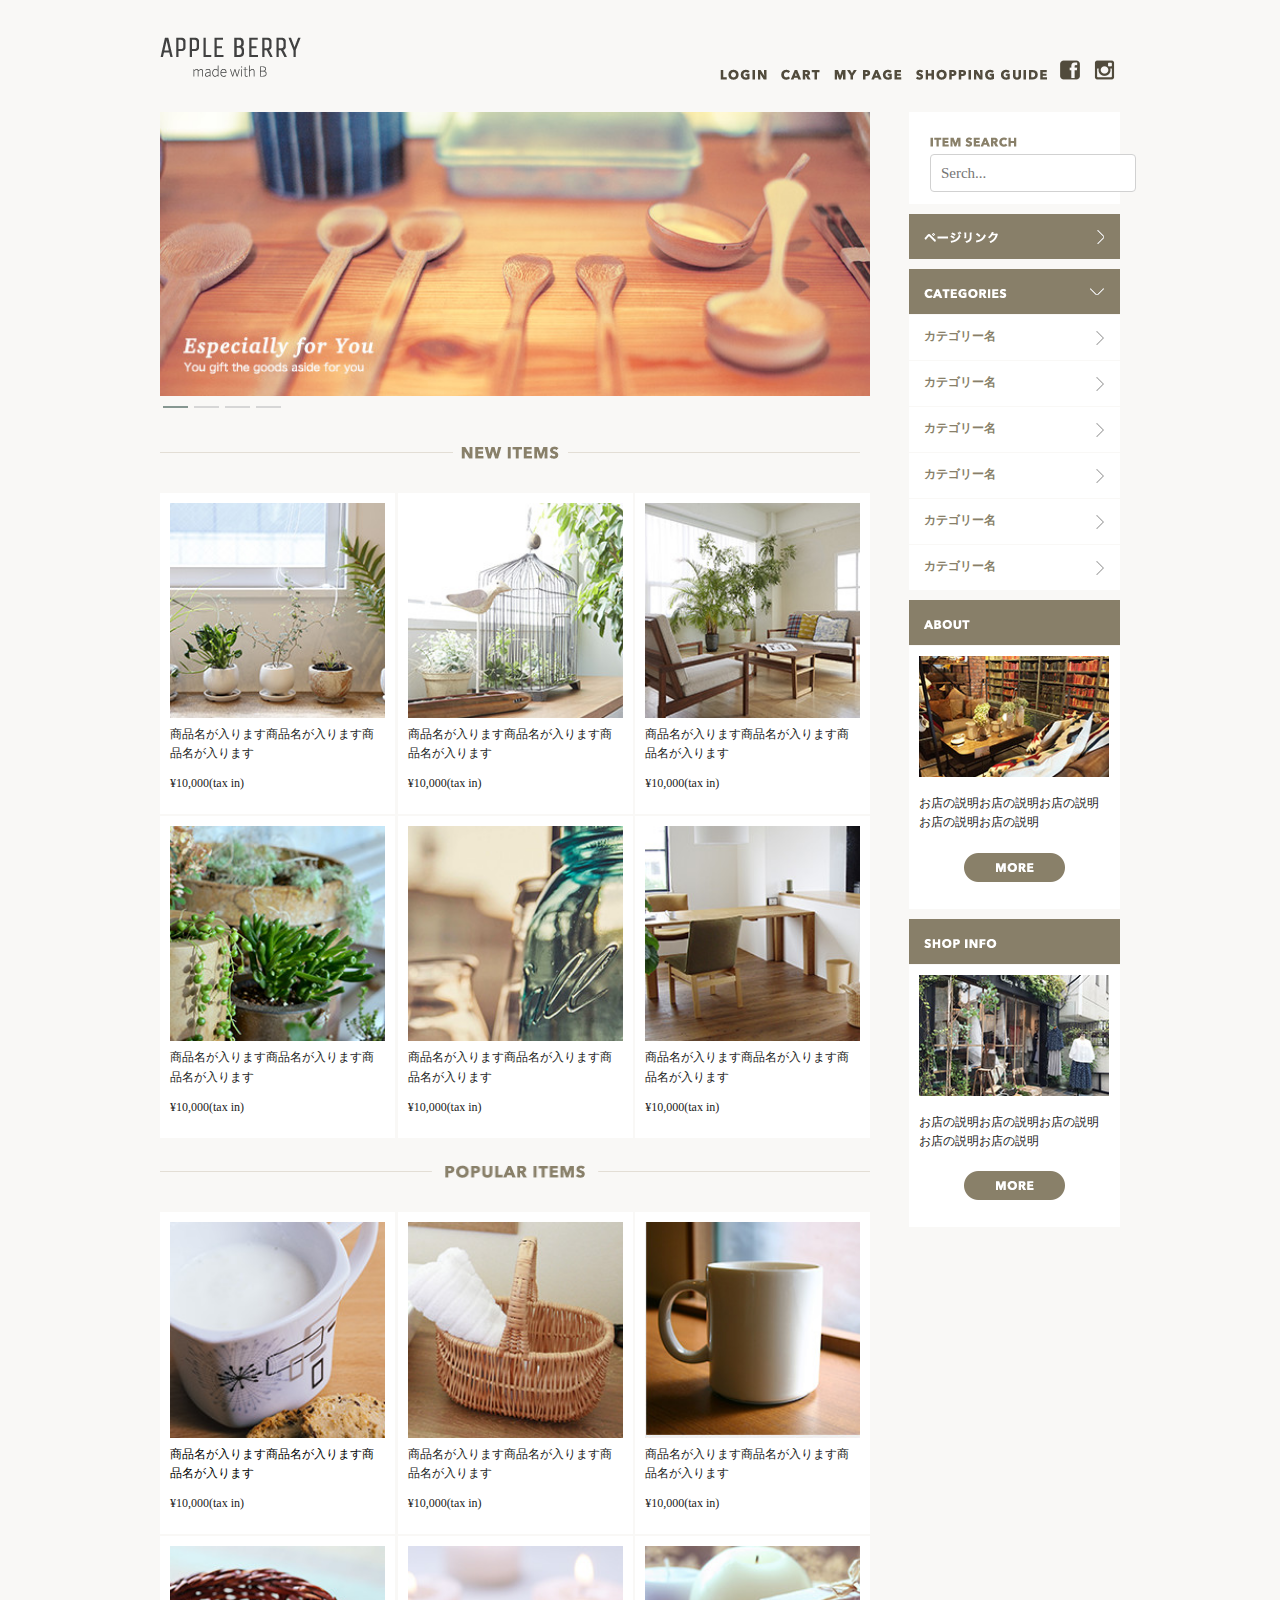
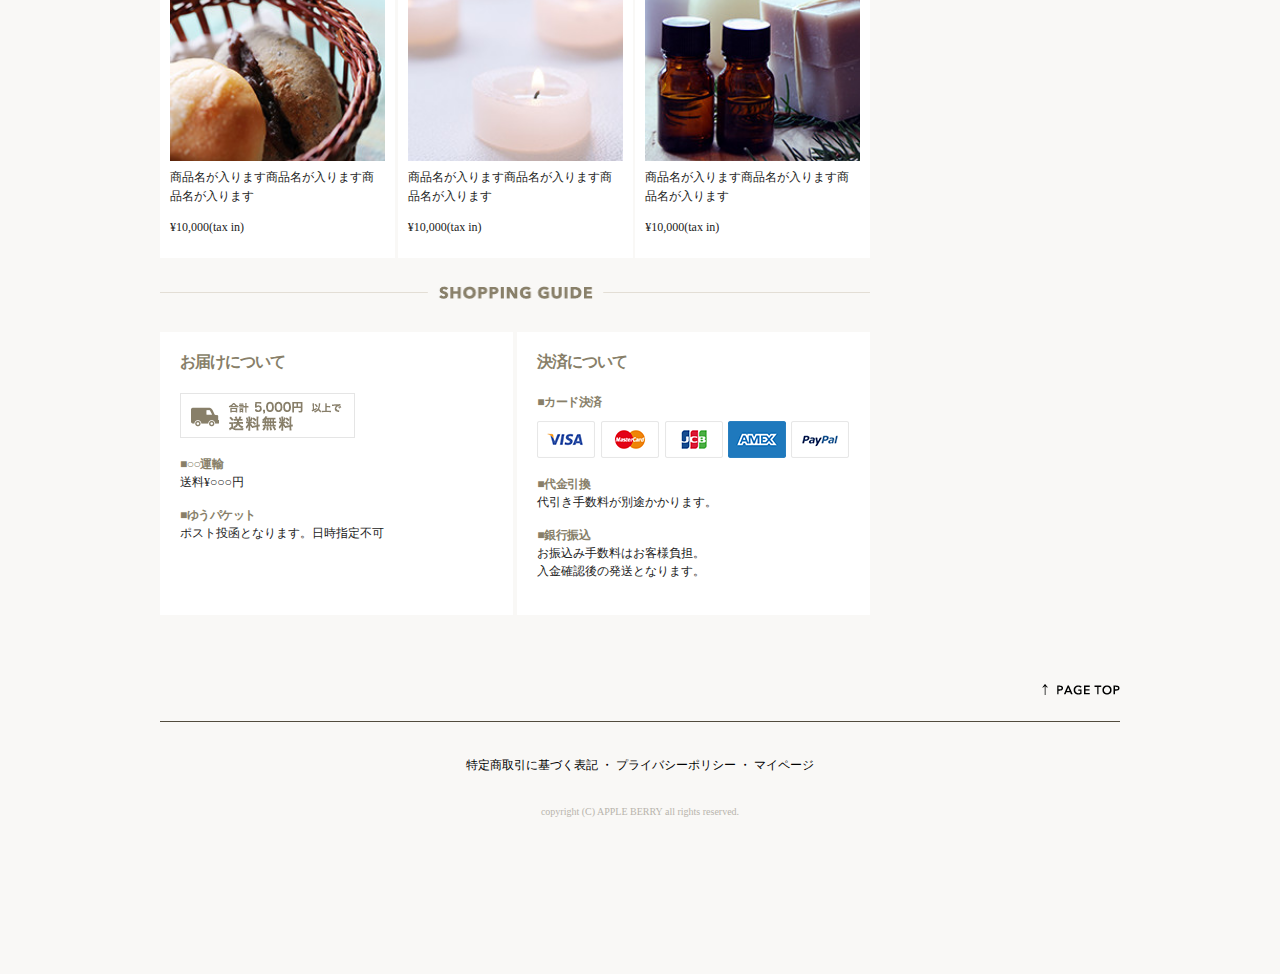
<file: index.html>
<!DOCTYPE html>
<html lang=ja>
    <head>
        <meta charset="UTF-8">
        <title>ショッピングサイト</title>
        <meta name="description" content="">
        <meta name="author" content="">

        <!-- Mobile Specific Metas----------------- -->
        <meta name="viewport" content="width=device-width, initial-scale=1">

        <!-- Owl Carousel CSS -->
        <link rel="stylesheet" href="owlcarousel/assets/owl.carousel.min.css">
        <link rel="stylesheet" href="owlcarousel/assets/owl.theme.default.min.css">
        
        <!-- CSS–––––––––––––––––––––––––––––––––––– -->
        <link rel="stylesheet" href="css/normalize.css">
        <link rel="stylesheet" href="css/skeleton.css">
        <link rel="stylesheet" href="css/style.css">
        
        <!-- Favicon–––––––––––––––––––––––––––––––– -->
        <link rel="icon" type="image/png" href="images/favicon.png">
        
        <!-- jQuery -->
        <script type="text/javascript" src="https://ajax.googleapis.com/ajax/libs/jquery/1.10.2/jquery.min.js"></script>
        <!-- Owl Carousel JS -->
        <script src="owlcarousel/owl.carousel.min.js"></script>
        <!-- javascriptを動作させるために追加 -->
        <script src="shopping-site.js"></script>
    </head>
    <body>
        <header>
            <div class="container">
            <div class="twelve columns">
                <h1 id="pc_logo" class="clearfix top" ><a href="index.html"><img src="images/top/logo.png" alt="Apple Berry" srcset="images/top/logo@2x.png 2x" /></a></h1>
                <h1 id="sp_logo" class="top"><a href="index.html"><img src="images/top_sp/logo.png" alt="Apple Berry" srcset="images/top_sp/logo@2x.png 2x" /></a></h1>
                <!-- pc navi -->
                <ul id="pc_navi">
                    <li><a href="index.html"><img src="images/top/menu_login.png" alt="login" /></a></li>
                    <li><a href="index.html"><img src="images/top/menu_cart.png" alt="cart" /></a></li>
                    <li><a href="index.html"><img src="images/top/menu_mypage.png" alt="mypage" /></a></li>
                    <li><a href="index.html"><img src="images/top/menu_guide.png" alt="menu guide" /></a></li>
                    <li><a href="index.html"><img src="images/top/facebook.png" alt="facebook" /></a></li>
                    <li><a href="index.html"><img src="images/top/insta.png" alt="instagram" /></a></li>
                </ul>
                <!-- sp navi -->
                <div id="sp_navi">
                    <a href=""><img src="images/top_sp/fb.png" alt="facebook" srcset="images/top_sp/fb@2x.png 2x" /></a>
                    <a href=""><img src="images/top_sp/insta.png" alt="instagram" srcset="images/top_sp/insta@2x.png 2x" /></a>
                    <img id="menu" src="images/top_sp/menu_icon.png" alt="menu" srcset="images/top_sp/menu_icon@2x.png 2x" />
                    <ul id="sp_navi_li">
                        <li><a href="index.html">login</a></li>
                        <li><a href="index.html">cart</a></li>
                        <li><a href="index.html">my page</a></li>
                        <li><a href="index.html">shopping guide</a></li>
                    </ul>
                </div>
            </div>    
            </div>
        </header>
        <div class="container">
            <div class="nine columns">
                <div class="owl-carousel owl-theme">
                    <div class="ca_banner"><img src=images/top/ca_banner.jpg alt="coverarea" srcset="images/top/ca_banner@2x.jpg 2x" /></div>
                    <div class="ca_banner"><img src=images/top/ca_banner.jpg alt="coverarea" srcset="images/top/ca_banner@2x.jpg 2x" /></div>
                    <div class="ca_banner"><img src=images/top/ca_banner.jpg alt="coverarea" srcset="images/top/ca_banner@2x.jpg 2x" /></div>
                    <div class="ca_banner"><img src=images/top/ca_banner.jpg alt="coverarea" srcset="images/top/ca_banner@2x.jpg 2x" /></div>
                </div>
                <div>
                     <h2 id="title_new_pc"><img src=images/top/title_newitems.png alt="new items" /></h2>
                     <h2 id="title_new_sp"><img src=images/top_sp/title_new_item.png alt="new items" srcset="images/top_sp/title_new_item@2x.png 2x" /></h2>
                     <div class="container_item">
                         <div class="item">
                             <img src=images/top/item_01.jpg alt="item01" />
                             <p>商品名が入ります商品名が入ります商品名が入ります</p>
                             <p>¥10,000(tax in)</p>
                         </div>
                         <div class="item">
                             <img src=images/top/item_02.jpg alt="item02" />
                             <p>商品名が入ります商品名が入ります商品名が入ります</p>
                             <p>¥10,000(tax in)</p>
                         </div>
                         <div class="item">
                             <img src=images/top/item_03.jpg alt="item03" />
                             <p>商品名が入ります商品名が入ります商品名が入ります</p>
                             <p>¥10,000(tax in)</p>
                         </div>
                         <div class="item">
                             <img src=images/top/item_04.jpg alt="item04" />
                             <p>商品名が入ります商品名が入ります商品名が入ります</p>
                             <p>¥10,000(tax in)</p>
                         </div>
                         <div class="item">
                             <img src=images/top/item_05.jpg alt="item05" />
                             <p>商品名が入ります商品名が入ります商品名が入ります</p>
                             <p>¥10,000(tax in)</p>
                         </div>
                         <div class="item">
                             <img src=images/top/item_06.jpg alt="item06" />
                             <p>商品名が入ります商品名が入ります商品名が入ります</p>
                             <p>¥10,000(tax in)</p>
                         </div>
                     </div>
                </div>
                <div>
                     <h2 id="title_popular_pc"><img src=images/top/title_popular.png alt="popular items" /></h2>
                     <h2 id="title_popular_sp"><img src=images/top_sp/title_popular.png alt="popular items" srcset="images/top_sp/title_popular@2x.png 2x" /></h2>
                     <div class="container_item">
                         <div class="item">
                             <a href=""><img src=images/top/item_07.jpg alt="item07" /></a>
                             <a href=""><p>商品名が入ります商品名が入ります商品名が入ります</p></a>
                             <p>¥10,000(tax in)</p>
                         </div>
                         <div class="item">
                              <a href=""><img src=images/top/item_08.jpg alt="item08" /></a>
                             <p>商品名が入ります商品名が入ります商品名が入ります</p>
                             <p>¥10,000(tax in)</p>
                         </div>
                         <div class="item">
                              <a href=""><img src=images/top/item_09.jpg alt="item09" /></a>
                             <p>商品名が入ります商品名が入ります商品名が入ります</p>
                             <p>¥10,000(tax in)</p>
                         </div>
                         <div class="item">
                              <a href=""><img src=images/top/item_10.jpg alt="item10" /></a>
                             <p>商品名が入ります商品名が入ります商品名が入ります</p>
                             <p>¥10,000(tax in)</p>
                         </div>
                         <div class="item">
                              <a href=""><img src=images/top/item_11.jpg alt="item11" /></a>
                             <p>商品名が入ります商品名が入ります商品名が入ります</p>
                             <p>¥10,000(tax in)</p>
                         </div>
                         <div class="item">
                              <a href=""><img src=images/top/item_12.jpg alt="item12" /></a>
                             <p>商品名が入ります商品名が入ります商品名が入ります</p>
                             <p>¥10,000(tax in)</p>
                         </div>
                     </div>
                </div>
                <div>
                     <h2 id="title_guide_pc"><img src=images/top/title_guide.png alt="guide" /></h2>
                     <h2 id="title_guide_sp"><img src=images/top_sp/title_guide.png alt="guide" srcset="images/top_sp/title_guide@2x.png 2x" /></h2>
                     <div class="container_guide">
                         <div class="guide">
                            <h3>お届けについて</h3>
                            <img id="otodoke_img" src=images/top/otodoke_banner.png alt="5000円以上送料"/>
                            <h5>■○○運輸</h5>
                            <p>送料¥○○○円</p>
                            <h5>■ゆうパケット</h5>
                            <p>ポスト投函となります。日時指定不可</p>
                         </div>
                         <div class="guide">
                            <h3>決済について</h3>
                            <h5>■カード決済</h5>
                            <img id="card_img" src=images/top/cards.png alt="カード一覧"/>
                            <h5>■代金引換</h5>
                            <p>代引き手数料が別途かかります。</p>
                            <h5>■銀行振込</h5>
                            <p>お振込み手数料はお客様負担。<br>入金確認後の発送となります。</p>
                         </div>
                     </div>
                 </div>    
            </div>
            <div class="three columns">
                <div id="itemsearch">
                    <h2><img src=images/top/itemserch.png alt="itemserch" /></h2>
                    <div><input id="text_window" type="text" placeholder="Serch..."></div>
                </div>
                <div class="sidebar_title icon"><a href="index.html"><img src=images/top/pagelink.png alt="ページリンク"/></a></div>
                <div class="link">
                    <div class="sidebar_title  category_title icon_r"><img src=images/top/categories.png alt="カテゴリー" /></div>
                    <ul class="category_list">
                      <li><a href="index.html" class="icon_g">カテゴリー名</a></li>
                      <li><a href="index.html" class="icon_g">カテゴリー名</a></li>
                      <li><a href="index.html" class="icon_g">カテゴリー名</a></li>
                      <li><a href="index.html" class="icon_g">カテゴリー名</a></li>
                      <li><a href="index.html" class="icon_g">カテゴリー名</a></li>
                      <li><a href="index.html" class="icon_g">カテゴリー名</a></li>
                    </ul>
                </div>
                <div class="sidebar_title"><img src=images/top/about.png alt="about" /></div>
                <div class="side_background clearfix">
                    <img src=images/top/about_img.jpg alt="about_image"  class="image_about"/>
                    <div>
                        <p>お店の説明お店の説明お店の説明お店の説明お店の説明</p>
                        <a href="index.html"><img src=images/top/more_btn.png alt="more"/></a>
                    </div>
                </div>
                <div class="sidebar_title"><img src=images/top/shop_info.png alt="shopinfo" /></div>
                <div class="side_background clearfix">
                    <img src=images/top/shopinfo_img.jpg alt="shopinfo_image"  class="image_about"/>
                    <div>
                        <p>お店の説明お店の説明お店の説明お店の説明お店の説明</p>
                        <a href="index.html"><img src=images/top/more_btn.png alt="more" /></a>
                    </div>
                </div>
            </div>
        </div>
        <div class="container clearfix">
            <div class="twelve columns  border">
                <a href="#pc_logo" id="pagetop"><img src=images/top/pagetop.png alt="pagetop"/></a>
            </div>
        </div>
        <footer>
            <div class="container">
                <div class="twelve columns">
                    <ul id="footer_link">
                        <li><a href="index.html">特定商取引に基づく表記</a></li>
                        <li> ・ </li>
                        <li><a href="index.html">プライバシーポリシー</a></li>
                        <li> ・ </li>
                        <li><a href="index.html">マイページ</a><li>
                    </ul>
                    <p class="copyright">copyright (C) APPLE BERRY all rights reserved.</p>
                </div>
            </div>
        </footer>
    </body>
</html>
</file>
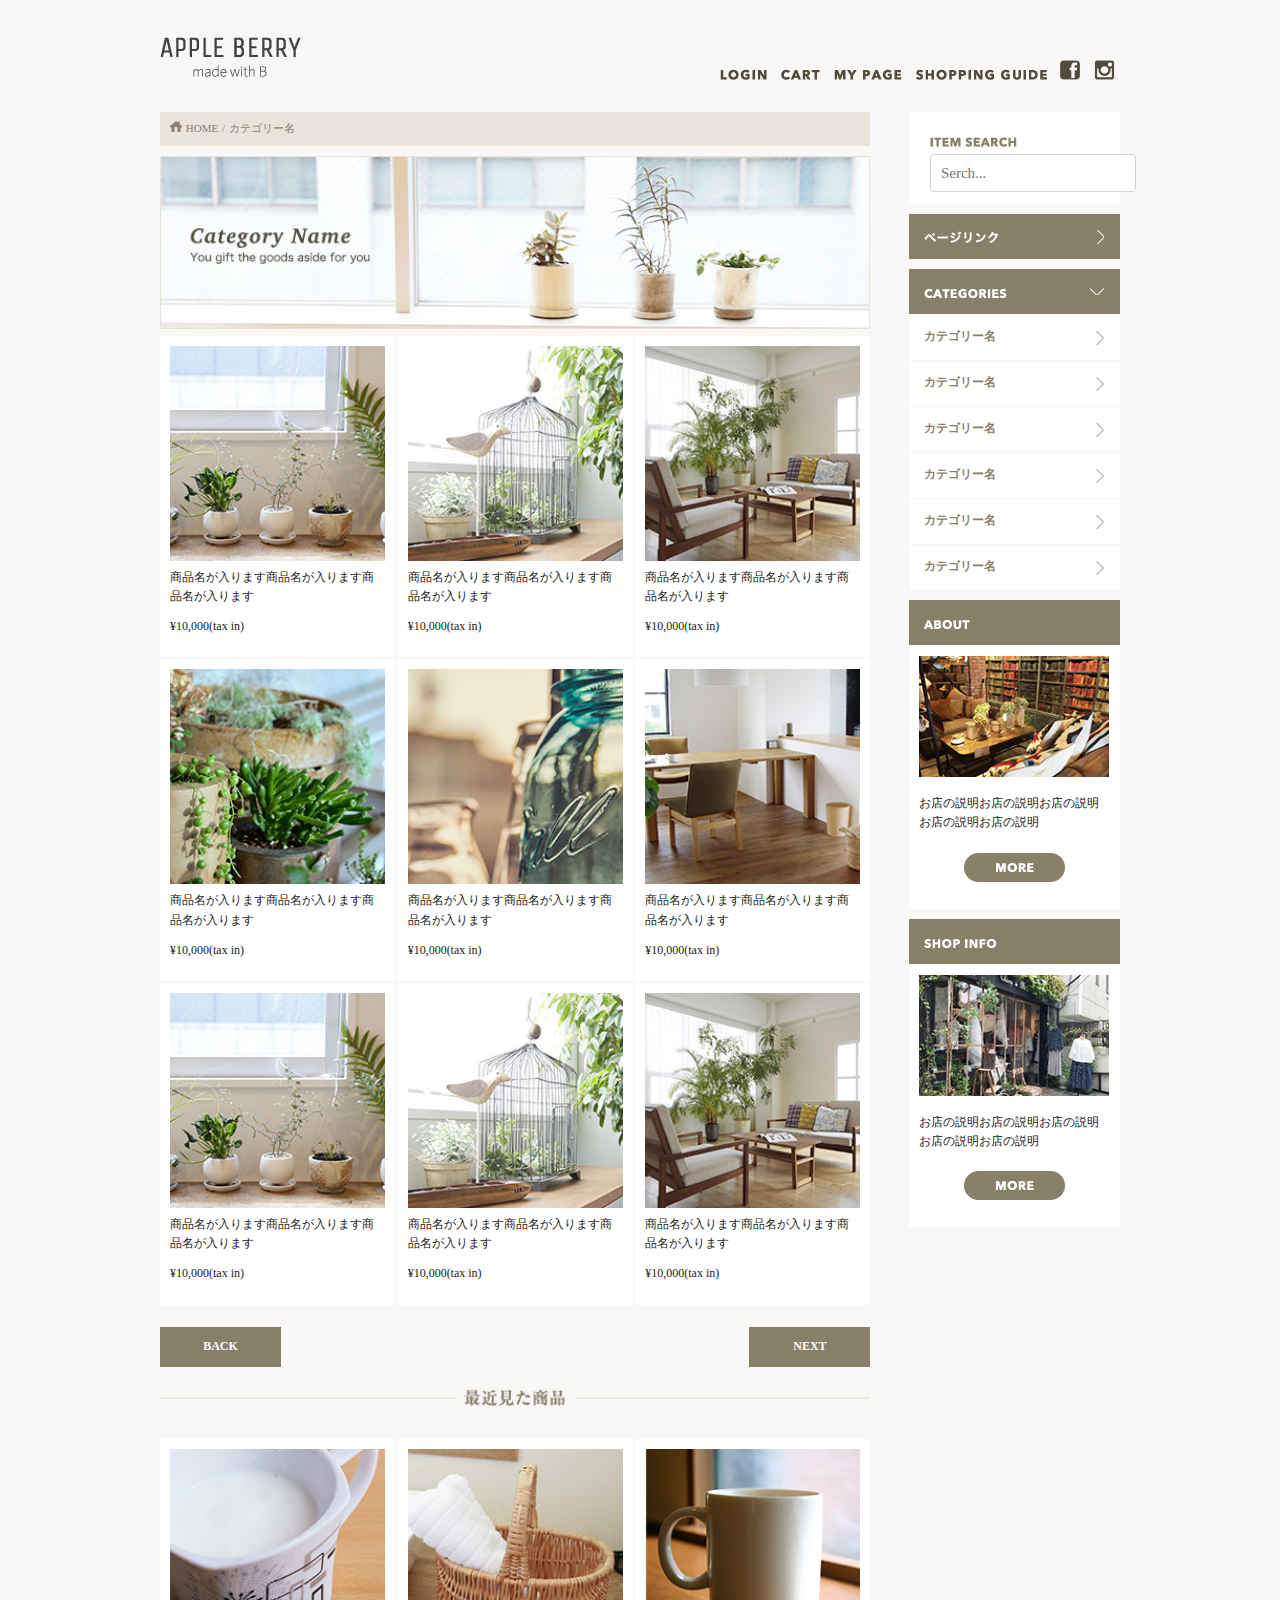
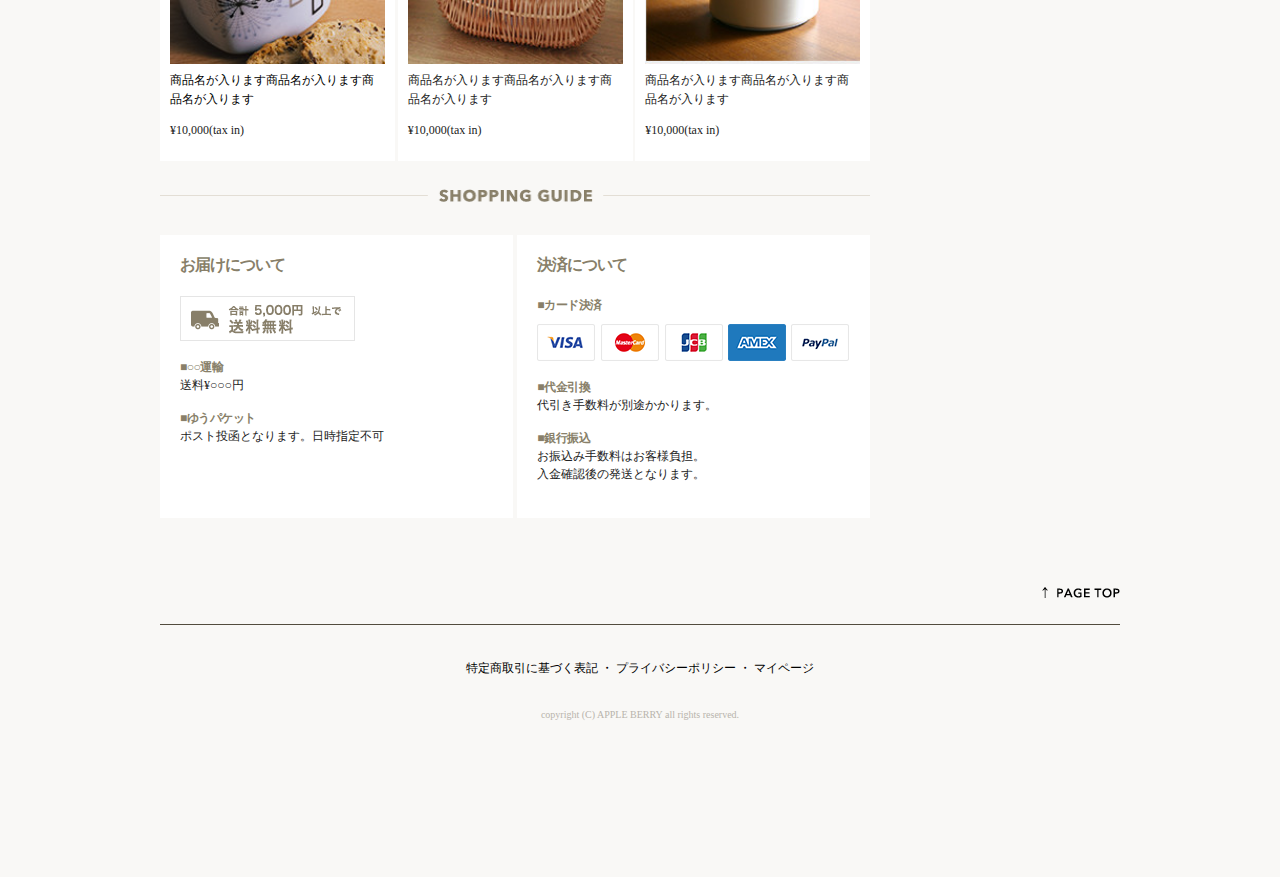
<file: list.html>
<!DOCTYPE html>
<html lang=ja>
    <head>
        <meta charset="UTF-8">
        <title>ショッピングサイト</title>
        <meta name="description" content="">
        <meta name="author" content="">

        <!-- Mobile Specific Metas----------------- -->
        <meta name="viewport" content="width=device-width, initial-scale=1">

        <!-- Owl Carousel CSS -->
        <link rel="stylesheet" href="owlcarousel/assets/owl.carousel.min.css">
        <link rel="stylesheet" href="owlcarousel/assets/owl.theme.default.min.css">
        
        <!-- CSS–––––––––––––––––––––––––––––––––––– -->
        <link rel="stylesheet" href="css/normalize.css">
        <link rel="stylesheet" href="css/skeleton.css">
        <link rel="stylesheet" href="css/style.css">
        
        <!-- Favicon–––––––––––––––––––––––––––––––– -->
        <link rel="icon" type="image/png" href="images/favicon.png">
        
        <!-- jQuery -->
        <script type="text/javascript" src="https://ajax.googleapis.com/ajax/libs/jquery/1.10.2/jquery.min.js"></script>
        <!-- Owl Carousel JS -->
        <script src="owlcarousel/owl.carousel.min.js"></script>
        <!-- javascriptを動作させるために追加 -->
        <script src="shopping-site.js"></script>
    </head>
    <body>
        <header>
            <div class="container">
            <div class="twelve columns">
                <h1 id="pc_logo" class="clearfix"><a href="index.html"><img src="images/top/logo.png" alt="Apple Berry" srcset="images/top/logo@2x.png 2x" /></a></h1>
                <h1 id="sp_logo" class="top"><a href="index.html"><img src="images/top_sp/logo.png" alt="Apple Berry" srcset="images/top_sp/logo@2x.png 2x" /></a></h1>
                <!-- pc navi -->
                <ul id="pc_navi">
                    <li><a href="index.html"><img src="images/top/menu_login.png" alt="login" /></a></li>
                    <li><a href="index.html"><img src="images/top/menu_cart.png" alt="cart" /></a></li>
                    <li><a href="index.html"><img src="images/top/menu_mypage.png" alt="mypage" /></a></li>
                    <li><a href="index.html"><img src="images/top/menu_guide.png" alt="menu guide" /></a></li>
                    <li><a href="index.html"><img src="images/top/facebook.png" alt="facebook" /></a></li>
                    <li><a href="index.html"><img src="images/top/insta.png" alt="instagram" /></a></li>
                </ul>
                <!-- sp navi -->
                <div id="sp_navi">
                    <a href=""><img src="images/top_sp/fb.png" alt="facebook" srcset="images/top_sp/fb@2x.png 2x" /></a>
                    <a href=""><img src="images/top_sp/insta.png" alt="instagram" srcset="images/top_sp/insta@2x.png 2x" /></a>
                    <img id="menu" src="images/top_sp/menu_icon.png" alt="menu" srcset="images/top_sp/menu_icon@2x.png 2x" />
                    <ul id="sp_navi_li">
                        <li><a href="index.html">login</a></li>
                        <li><a href="index.html">cart</a></li>
                        <li><a href="index.html">my page</a></li>
                        <li><a href="index.html">shopping guide</a></li>
                    </ul>
                </div>
            </div>    
            </div>
        </header>
        <div class="container">
            <div class="nine columns">
            <ul class="pankuzulist">
                <li><a href="index.html"><img src="images/products/home_icon.png" alt="home" /></a></li>
                <li><a href="index.html">HOME</a></li>
                <li> / </li>
                <li><a href="index.html">カテゴリー名</a></li>
            </ul>
            <img src="images/list/cate_image_sp.jpg" alt="cover" id="cover_sp"/>
            <img src="images/list/cate_image.jpg" alt="cover" id="cover_pc"/>
            <div>
                <div class="container_item">
                    <div class="item">
                        <img src=images/top/item_01.jpg alt="item01" />
                        <p>商品名が入ります商品名が入ります商品名が入ります</p>
                        <p>¥10,000(tax in)</p>
                    </div>
                    <div class="item">
                        <img src=images/top/item_02.jpg alt="item02" />
                        <p>商品名が入ります商品名が入ります商品名が入ります</p>
                        <p>¥10,000(tax in)</p>
                    </div>
                    <div class="item">
                        <img src=images/top/item_03.jpg alt="item03" />
                        <p>商品名が入ります商品名が入ります商品名が入ります</p>
                        <p>¥10,000(tax in)</p>
                    </div>
                    <div class="item">
                        <img src=images/top/item_04.jpg alt="item04" />
                         <p>商品名が入ります商品名が入ります商品名が入ります</p>
                        <p>¥10,000(tax in)</p>
                    </div>
                    <div class="item">
                        <img src=images/top/item_05.jpg alt="item05" />
                        <p>商品名が入ります商品名が入ります商品名が入ります</p>
                        <p>¥10,000(tax in)</p>
                    </div>
                    <div class="item">
                        <img src=images/top/item_06.jpg alt="item06" />
                        <p>商品名が入ります商品名が入ります商品名が入ります</p>
                        <p>¥10,000(tax in)</p>
                    </div>
                    <div class="item">
                        <img src=images/top/item_01.jpg alt="item01" />
                        <p>商品名が入ります商品名が入ります商品名が入ります</p>
                        <p>¥10,000(tax in)</p>
                    </div>
                    <div class="item">
                        <img src=images/top/item_02.jpg alt="item02" />
                        <p>商品名が入ります商品名が入ります商品名が入ります</p>
                        <p>¥10,000(tax in)</p>
                    </div>
                    <div class="item">
                        <img src=images/top/item_03.jpg alt="item03" />
                        <p>商品名が入ります商品名が入ります商品名が入ります</p>
                        <p>¥10,000(tax in)</p>
                    </div>
                </div>
            </div>
            <div class="clearfix">
                <div id="button_back">BACK</div>
                <div id="button_next">NEXT</div>
            </div>
            <div>
                <h2 id="title_popular_pc"><img src=images/list/recent_pro_pc.png alt="recent items" /></h2>
                <h2 id="title_popular_sp"><img src=images/list/title_recent_pro.png alt="recent items" srcset="images/list/title_recent_pro@2x.png 2x" /></h2>
                <div class="container_item">
                    <div class="item">
                        <a href=""><img src=images/top/item_07.jpg alt="item07" /></a>
                        <a href=""><p>商品名が入ります商品名が入ります商品名が入ります</p></a>
                        <p>¥10,000(tax in)</p>
                    </div>
                    <div class="item">
                        <a href=""><img src=images/top/item_08.jpg alt="item08" /></a>
                        <p>商品名が入ります商品名が入ります商品名が入ります</p>
                        <p>¥10,000(tax in)</p>
                    </div>
                    <div class="item">
                        <a href=""><img src=images/top/item_09.jpg alt="item09" /></a>
                        <p>商品名が入ります商品名が入ります商品名が入ります</p>
                        <p>¥10,000(tax in)</p>
                    </div>
                </div>
            </div>
            <div>
                <h2 id="title_guide_pc"><img src=images/top/title_guide.png alt="guide" /></h2>
                 <h2 id="title_guide_sp"><img src=images/top_sp/title_guide.png alt="guide" srcset="images/top_sp/title_guide@2x.png 2x" /></h2>
                 <div class="container_guide">
                    <div class="guide">
                        <h3>お届けについて</h3>
                        <img id="otodoke_img" src=images/top/otodoke_banner.png alt="5000円以上送料"/>
                        <h5>■○○運輸</h5>
                        <p>送料¥○○○円</p>
                        <h5>■ゆうパケット</h5>
                        <p>ポスト投函となります。日時指定不可</p>
                    </div>
                    <div class="guide">
                        <h3>決済について</h3>
                        <h5>■カード決済</h5>
                        <img id="card_img" src=images/top/cards.png alt="カード一覧"/>
                        <h5>■代金引換</h5>
                        <p>代引き手数料が別途かかります。</p>
                        <h5>■銀行振込</h5>
                        <p>お振込み手数料はお客様負担。<br>入金確認後の発送となります。</p>
                    </div>
                </div>
            </div>    
        </div>
            <div class="three columns">
                <div id="itemsearch">
                    <h2><img src=images/top/itemserch.png alt="itemserch" /></h2>
                    <div><input id="text_window" type="text" placeholder="Serch..."></div>
                </div>
                <div class="sidebar_title icon"><a href="index.html"><img src=images/top/pagelink.png alt="ページリンク"/></a></div>
                <div class="link">
                    <div class="sidebar_title  category_title icon_r"><img src=images/top/categories.png alt="カテゴリー" /></div>
                    <ul class="category_list">
                      <li><a href="index.html" class="icon_g">カテゴリー名</a></li>
                      <li><a href="index.html" class="icon_g">カテゴリー名</a></li>
                      <li><a href="index.html" class="icon_g">カテゴリー名</a></li>
                      <li><a href="index.html" class="icon_g">カテゴリー名</a></li>
                      <li><a href="index.html" class="icon_g">カテゴリー名</a></li>
                      <li><a href="index.html" class="icon_g">カテゴリー名</a></li>
                    </ul>
                </div>
                <div class="sidebar_title"><img src=images/top/about.png alt="about" /></div>
                <div class="side_background clearfix">
                    <img src=images/top/about_img.jpg alt="about_image"  class="image_about"/>
                    <div>
                        <p>お店の説明お店の説明お店の説明お店の説明お店の説明</p>
                        <a href="index.html"><img src=images/top/more_btn.png alt="more"/></a>
                    </div>
                </div>
                <div class="sidebar_title"><img src=images/top/shop_info.png alt="shopinfo" /></div>
                <div class="side_background clearfix">
                    <img src=images/top/shopinfo_img.jpg alt="shopinfo_image"  class="image_about"/>
                    <div>
                        <p>お店の説明お店の説明お店の説明お店の説明お店の説明</p>
                        <a href="index.html"><img src=images/top/more_btn.png alt="more" /></a>
                    </div>
                </div>
            </div>
        </div>
        <div class="container clearfix">
            <div class="twelve columns  border">
                <a href="#pc_logo" id="pagetop"><img src=images/top/pagetop.png alt="pagetop"/></a>
            </div>
        </div>
        <footer>
            <div class="container">
                <div class="twelve columns">
                    <ul id="footer_link">
                        <li><a href="index.html">特定商取引に基づく表記</a></li>
                        <li> ・ </li>
                        <li><a href="index.html">プライバシーポリシー</a></li>
                        <li> ・ </li>
                        <li><a href="index.html">マイページ</a><li>
                    </ul>
                    <p class="copyright">copyright (C) APPLE BERRY all rights reserved.</p>
                </div>
            </div>
        </footer>
    </body>
</html>
</file>
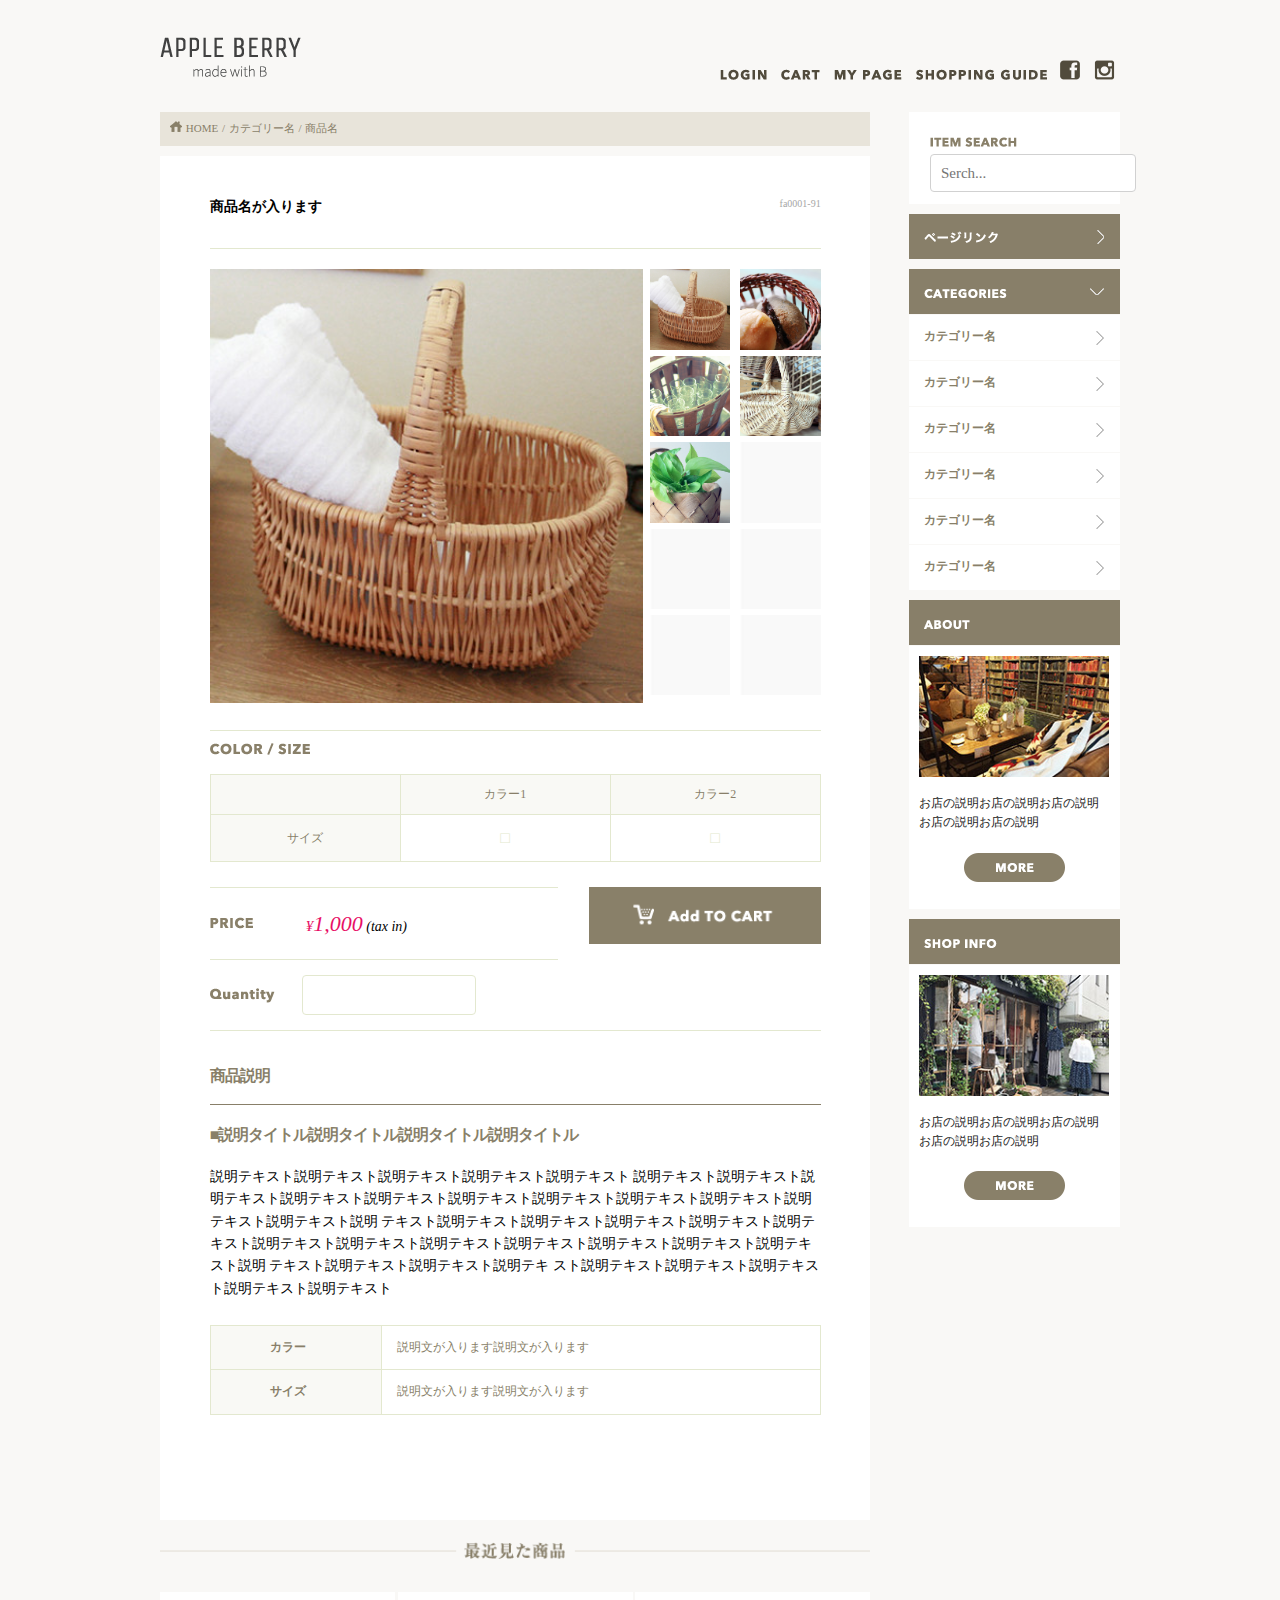
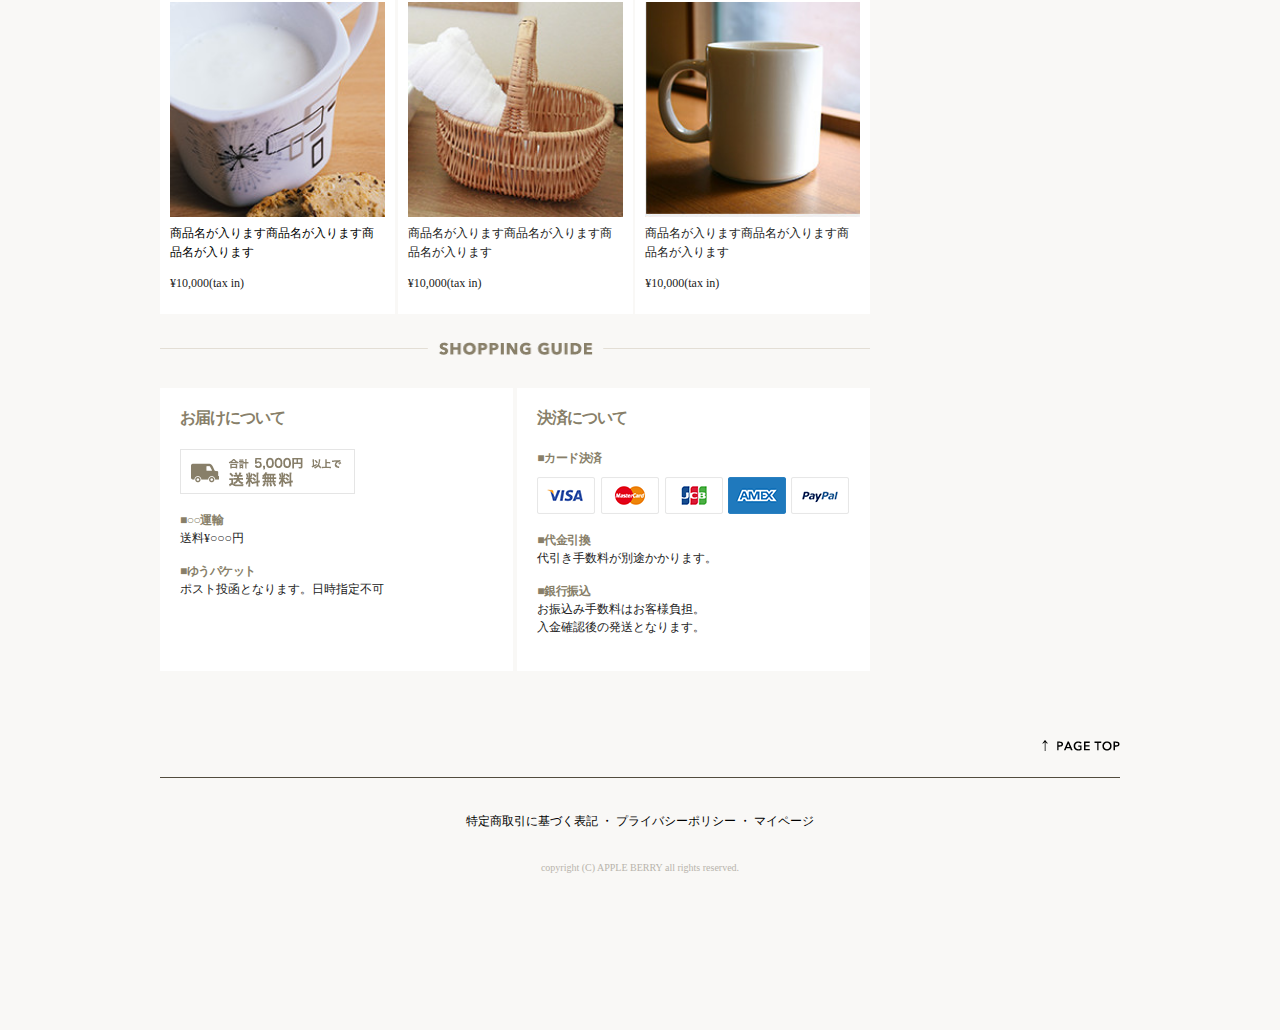
<file: products.html>
<!DOCTYPE html>
<html lang=ja>
    <head>
        <meta charset="UTF-8">
        <title>ショッピングサイト</title>
        <meta name="description" content="">
        <meta name="author" content="">

        <!-- Mobile Specific Metas----------------- -->
        <meta name="viewport" content="width=device-width, initial-scale=1">

        <!-- Owl Carousel CSS -->
        <link rel="stylesheet" href="owlcarousel/assets/owl.carousel.min.css">
        <link rel="stylesheet" href="owlcarousel/assets/owl.theme.default.min.css">
        
        <!-- CSS–––––––––––––––––––––––––––––––––––– -->
        <link rel="stylesheet" href="css/normalize.css">
        <link rel="stylesheet" href="css/skeleton.css">
        <link rel="stylesheet" href="css/style.css">
        
        <!-- Favicon–––––––––––––––––––––––––––––––– -->
        <link rel="icon" type="image/png" href="images/favicon.png">
        
        <!-- jQuery -->
        <script type="text/javascript" src="https://ajax.googleapis.com/ajax/libs/jquery/1.10.2/jquery.min.js"></script>
        <!-- Owl Carousel JS -->
        <script src="owlcarousel/owl.carousel.min.js"></script>
        <!-- javascriptを動作させるために追加 -->
        <script src="shopping-site.js"></script>
    </head>
    <body>
        <header>
            <div class="container">
            <div class="twelve columns">
                <h1 id="pc_logo" class="clearfix top"><a href="index.html"><img src="images/top/logo.png" alt="Apple Berry" srcset="images/top/logo@2x.png 2x" /></a></h1>
                <h1 id="sp_logo" class="top"><a href="index.html"><img src="images/top_sp/logo.png" alt="Apple Berry" srcset="images/top_sp/logo@2x.png 2x" /></a></h1>
                <!-- pc navi -->
                <ul id="pc_navi">
                    <li><a href="index.html"><img src="images/top/menu_login.png" alt="login" /></a></li>
                    <li><a href="index.html"><img src="images/top/menu_cart.png" alt="cart" /></a></li>
                    <li><a href="index.html"><img src="images/top/menu_mypage.png" alt="mypage" /></a></li>
                    <li><a href="index.html"><img src="images/top/menu_guide.png" alt="menu guide" /></a></li>
                    <li><a href="index.html"><img src="images/top/facebook.png" alt="facebook" /></a></li>
                    <li><a href="index.html"><img src="images/top/insta.png" alt="instagram" /></a></li>
                </ul>
                <!-- sp navi -->
                <div id="sp_navi">
                    <a href=""><img src="images/top_sp/fb.png" alt="facebook" srcset="images/top_sp/fb@2x.png 2x" /></a>
                    <a href=""><img src="images/top_sp/insta.png" alt="instagram" srcset="images/top_sp/insta@2x.png 2x" /></a>
                    <img id="menu" src="images/top_sp/menu_icon.png" alt="menu" srcset="images/top_sp/menu_icon@2x.png 2x" />
                    <ul id="sp_navi_li">
                        <li><a href="index.html">login</a></li>
                        <li><a href="index.html">cart</a></li>
                        <li><a href="index.html">my page</a></li>
                        <li><a href="index.html">shopping guide</a></li>
                    </ul>
                </div>
            </div>    
            </div>
        </header>
        <div class="container">
            <div class="nine columns">
            <ul class="pankuzulist">
                <li><a href="index.html"><img src="images/products/home_icon.png" alt="home" /></a></li>
                <li><a href="index.html">HOME</a></li>
                <li> / </li>
                <li><a href="index.html">カテゴリー名</a></li>
                <li> / </li>
                <li><a href="index.html">商品名</a></li>
            </ul>
            <div id="product">
                <div class="clearfix" id="name_area">
                    <p id="product_name">商品名が入ります</p>
                    <p id="product_code">fa0001-91</p>
                </div>
                <div class="clearfix" id="pro_image">
                    <div id="pro_img_large">
                        <img src="images/products/pro_img_01.jpg" alt="productimage" />
                    </div>
                    <div id="pro_img_small">
                        <img src="images/products/pro_img_01.jpg" alt="productimage" />
                        <img src="images/products/pro_img_02.jpg" alt="productimage" />
                        <img src="images/products/pro_img_03.jpg" alt="productimage" />
                        <img src="images/products/pro_img_04.jpg" alt="productimage" />
                        <img src="images/products/pro_img_05.jpg" alt="productimage" />
                        <img src="images/products/gray_pro_img.jpg" alt="productimage" />
                        <img src="images/products/gray_pro_img.jpg" alt="productimage" />
                        <img src="images/products/gray_pro_img.jpg" alt="productimage" />
                        <img src="images/products/gray_pro_img.jpg" alt="productimage" />
                        <img src="images/products/gray_pro_img.jpg" alt="productimage" />
                    </div>
                </div>
                <div id="color_size">
                    <img src="images/products/title_color.png" alt="color/size" />
                    <table border="1">
                        <thead>
                            <tr>
                                <th class="title_table"></th>
                                <th class="title_table">カラー1</th>
                                <th class="title_table">カラー2</th>
                            </tr>
                        </thead>
                        <tbody>
                            <tr>
                                <td class="title_table">サイズ</td>
                                <td class="checkbox">□</td>
                                <td class="checkbox">□</td>
                            </tr>
                        </tbody>
                    </table>
                </div>
                <div class="clearfix" id="border">
                    <div class="left">
                        <div id="price" class="clearfix">
                            <img src=images/products/title_price.png alt="price" /> 
                            <p><span class="pink">¥</span><span class="pink large">1,000</span><span class="black"> (tax in)</span></p>
                        </div>
                        <div class="clearfix" id="quantity">
                            <img src=images/products/title_quantity.png alt="quantity" />
                            <input id="text-window" type="text">
                        </div>
                    </div>
                <img src=images/products/add_to_cart.png alt="cart" id="cart"/>
                </div>
                <div id="product_info">
                    <h2>商品説明</h2>
                    <h3>■説明タイトル説明タイトル説明タイトル説明タイトル</h3>
                    <p>説明テキスト説明テキスト説明テキスト説明テキスト説明テキスト
                        説明テキスト説明テキスト説明テキスト説明テキスト説明テキスト説明テキスト説明テキスト説明テキスト説明テキスト説明テキスト説明テキスト説明
                        テキスト説明テキスト説明テキスト説明テキスト説明テキスト説明テキスト説明テキスト説明テキスト説明テキスト説明テキスト説明テキスト説明テキスト説明テキスト説明
                        テキスト説明テキスト説明テキスト説明テキ
                        スト説明テキスト説明テキスト説明テキスト説明テキスト説明テキスト</p>
                    <table>
                        <tbody>
                            <tr>
                                <th>カラー</th>
                                <td>説明文が入ります説明文が入ります</td>
                            </tr>
                            <tr>
                                <th>サイズ</th>
                                <td>説明文が入ります説明文が入ります</td>
                            </tr>
                        </tbody>
                    </table>
                </div>
            </div>
            <div>
                <h2 id="title_popular_pc"><img src=images/list/recent_pro_pc.png alt="recent items" /></h2>
                <h2 id="title_popular_sp"><img src=images/list/title_recent_pro.png alt="recent items" srcset="images/list/title_recent_pro@2x.png 2x" /></h2>
                <div class="container_item">
                    <div class="item">
                        <a href=""><img src=images/top/item_07.jpg alt="item07" /></a>
                        <a href=""><p>商品名が入ります商品名が入ります商品名が入ります</p></a>
                        <p>¥10,000(tax in)</p>
                    </div>
                    <div class="item">
                        <a href=""><img src=images/top/item_08.jpg alt="item08" /></a>
                        <p>商品名が入ります商品名が入ります商品名が入ります</p>
                        <p>¥10,000(tax in)</p>
                    </div>
                    <div class="item">
                        <a href=""><img src=images/top/item_09.jpg alt="item09" /></a>
                        <p>商品名が入ります商品名が入ります商品名が入ります</p>
                        <p>¥10,000(tax in)</p>
                    </div>
                </div>
            </div>
            <div>
                <h2 id="title_guide_pc"><img src=images/top/title_guide.png alt="guide" /></h2>
                 <h2 id="title_guide_sp"><img src=images/top_sp/title_guide.png alt="guide" srcset="images/top_sp/title_guide@2x.png 2x" /></h2>
                 <div class="container_guide">
                    <div class="guide">
                        <h3>お届けについて</h3>
                        <img id="otodoke_img" src=images/top/otodoke_banner.png alt="5000円以上送料"/>
                        <h5>■○○運輸</h5>
                        <p>送料¥○○○円</p>
                        <h5>■ゆうパケット</h5>
                        <p>ポスト投函となります。日時指定不可</p>
                    </div>
                    <div class="guide">
                        <h3>決済について</h3>
                        <h5>■カード決済</h5>
                        <img id="card_img" src=images/top/cards.png alt="カード一覧"/>
                        <h5>■代金引換</h5>
                        <p>代引き手数料が別途かかります。</p>
                        <h5>■銀行振込</h5>
                        <p>お振込み手数料はお客様負担。<br>入金確認後の発送となります。</p>
                    </div>
                </div>
            </div>    
        </div>
            <div class="three columns">
                <div id="itemsearch">
                    <h2><img src=images/top/itemserch.png alt="itemserch" /></h2>
                    <div><input id="text_window" type="text" placeholder="Serch..."></div>
                </div>
                <div class="sidebar_title icon"><a href="index.html"><img src=images/top/pagelink.png alt="ページリンク"/></a></div>
                <div class="link">
                    <div class="sidebar_title  category_title icon_r"><img src=images/top/categories.png alt="カテゴリー" /></div>
                    <ul class="category_list">
                      <li><a href="index.html" class="icon_g">カテゴリー名</a></li>
                      <li><a href="index.html" class="icon_g">カテゴリー名</a></li>
                      <li><a href="index.html" class="icon_g">カテゴリー名</a></li>
                      <li><a href="index.html" class="icon_g">カテゴリー名</a></li>
                      <li><a href="index.html" class="icon_g">カテゴリー名</a></li>
                      <li><a href="index.html" class="icon_g">カテゴリー名</a></li>
                    </ul>
                </div>
                <div class="sidebar_title"><img src=images/top/about.png alt="about" /></div>
                <div class="side_background clearfix">
                    <img src=images/top/about_img.jpg alt="about_image"  class="image_about"/>
                    <div>
                        <p>お店の説明お店の説明お店の説明お店の説明お店の説明</p>
                        <a href="index.html"><img src=images/top/more_btn.png alt="more"/></a>
                    </div>
                </div>
                <div class="sidebar_title"><img src=images/top/shop_info.png alt="shopinfo" /></div>
                <div class="side_background clearfix">
                    <img src=images/top/shopinfo_img.jpg alt="shopinfo_image"  class="image_about"/>
                    <div>
                        <p>お店の説明お店の説明お店の説明お店の説明お店の説明</p>
                        <a href="index.html"><img src=images/top/more_btn.png alt="more" /></a>
                    </div>
                </div>
            </div>
        </div>
        <div class="container clearfix">
            <div class="twelve columns  border">
                <a href="#pc_logo" id="pagetop"><img src=images/top/pagetop.png alt="pagetop"/></a>
            </div>
        </div>
        <footer>
            <div class="container">
                <div class="twelve columns">
                    <ul id="footer_link">
                        <li><a href="index.html">特定商取引に基づく表記</a></li>
                        <li> ・ </li>
                        <li><a href="index.html">プライバシーポリシー</a></li>
                        <li> ・ </li>
                        <li><a href="index.html">マイページ</a><li>
                    </ul>
                    <p class="copyright">copyright (C) APPLE BERRY all rights reserved.</p>
                </div>
            </div>
        </footer>
    </body>
</html>
</file>
<file: css/skeleton.css>
/*
* Skeleton V2.0.4
* Copyright 2014, Dave Gamache
* www.getskeleton.com
* Free to use under the MIT license.
* http://www.opensource.org/licenses/mit-license.php
* 12/29/2014
*/


/* Table of contents
––––––––––––––––––––––––––––––––––––––––––––––––––
- Grid
- Base Styles
- Typography
- Links
- Buttons
- Forms
- Lists
- Code
- Tables
- Spacing
- Utilities
- Clearing
- Media Queries
*/


/* Grid
–––––––––––––––––––––––––––––––––––––––––––––––––– */
.container {
  position: relative;
  width: 100%;
  max-width: 960px;
  margin: 0 auto;
  padding: 0 20px;
  box-sizing: border-box; }
.column,
.columns {
  width: 100%;
  float: left;
  box-sizing: border-box; }

/* For devices larger than 400px */
@media (min-width: 400px) {
  .container {
    width: 85%;
    padding: 0; }
}

/* For devices larger than 550px */
@media (min-width: 550px) {
  .container {
    width: 80%; }
  .column,
  .columns {
    margin-left: 4%; }
  .column:first-child,
  .columns:first-child {
    margin-left: 0; }

  .one.column,
  .one.columns                    { width: 4.66666666667%; }
  .two.columns                    { width: 13.3333333333%; }
  .three.columns                  { width: 22%;            }
  .four.columns                   { width: 30.6666666667%; }
  .five.columns                   { width: 39.3333333333%; }
  .six.columns                    { width: 48%;            }
  .seven.columns                  { width: 56.6666666667%; }
  .eight.columns                  { width: 65.3333333333%; }
  .nine.columns                   { width: 74.0%;          }
  .ten.columns                    { width: 82.6666666667%; }
  .eleven.columns                 { width: 91.3333333333%; }
  .twelve.columns                 { width: 100%; margin-left: 0; }

  .one-third.column               { width: 30.6666666667%; }
  .two-thirds.column              { width: 65.3333333333%; }

  .one-half.column                { width: 48%; }

  /* Offsets */
  .offset-by-one.column,
  .offset-by-one.columns          { margin-left: 8.66666666667%; }
  .offset-by-two.column,
  .offset-by-two.columns          { margin-left: 17.3333333333%; }
  .offset-by-three.column,
  .offset-by-three.columns        { margin-left: 26%;            }
  .offset-by-four.column,
  .offset-by-four.columns         { margin-left: 34.6666666667%; }
  .offset-by-five.column,
  .offset-by-five.columns         { margin-left: 43.3333333333%; }
  .offset-by-six.column,
  .offset-by-six.columns          { margin-left: 52%;            }
  .offset-by-seven.column,
  .offset-by-seven.columns        { margin-left: 60.6666666667%; }
  .offset-by-eight.column,
  .offset-by-eight.columns        { margin-left: 69.3333333333%; }
  .offset-by-nine.column,
  .offset-by-nine.columns         { margin-left: 78.0%;          }
  .offset-by-ten.column,
  .offset-by-ten.columns          { margin-left: 86.6666666667%; }
  .offset-by-eleven.column,
  .offset-by-eleven.columns       { margin-left: 95.3333333333%; }

  .offset-by-one-third.column,
  .offset-by-one-third.columns    { margin-left: 34.6666666667%; }
  .offset-by-two-thirds.column,
  .offset-by-two-thirds.columns   { margin-left: 69.3333333333%; }

  .offset-by-one-half.column,
  .offset-by-one-half.columns     { margin-left: 52%; }

}


/* Base Styles
–––––––––––––––––––––––––––––––––––––––––––––––––– */
/* NOTE
html is set to 62.5% so that all the REM measurements throughout Skeleton
are based on 10px sizing. So basically 1.5rem = 15px :) */
html {
  font-size: 62.5%; }
body {
  font-size: 1.5em; /* currently ems cause chrome bug misinterpreting rems on body element */
  line-height: 1.6;
  font-weight: 400;
  font-family: "Raleway", "HelveticaNeue", "Helvetica Neue", Helvetica, Arial, sans-serif;
  color: #222; }


/* Typography
–––––––––––––––––––––––––––––––––––––––––––––––––– */
h1, h2, h3, h4, h5, h6 {
  margin-top: 0;
  margin-bottom: 2rem;
  font-weight: 300; }
h1 { font-size: 4.0rem; line-height: 1.2;  letter-spacing: -.1rem;}
h2 { font-size: 3.6rem; line-height: 1.25; letter-spacing: -.1rem; }
h3 { font-size: 3.0rem; line-height: 1.3;  letter-spacing: -.1rem; }
h4 { font-size: 2.4rem; line-height: 1.35; letter-spacing: -.08rem; }
h5 { font-size: 1.8rem; line-height: 1.5;  letter-spacing: -.05rem; }
h6 { font-size: 1.5rem; line-height: 1.6;  letter-spacing: 0; }

/* Larger than phablet */
@media (min-width: 550px) {
  h1 { font-size: 5.0rem; }
  h2 { font-size: 4.2rem; }
  h3 { font-size: 3.6rem; }
  h4 { font-size: 3.0rem; }
  h5 { font-size: 2.4rem; }
  h6 { font-size: 1.5rem; }
}

p {
  margin-top: 0; }


/* Links
–––––––––––––––––––––––––––––––––––––––––––––––––– */



/* Buttons
–––––––––––––––––––––––––––––––––––––––––––––––––– */
.button,
button,
input[type="submit"],
input[type="reset"],
input[type="button"] {
  display: inline-block;
  height: 38px;
  padding: 0 30px;
  color: #555;
  text-align: center;
  font-size: 11px;
  font-weight: 600;
  line-height: 38px;
  letter-spacing: .1rem;
  text-transform: uppercase;
  text-decoration: none;
  white-space: nowrap;
  background-color: transparent;
  border-radius: 4px;
  border: 1px solid #bbb;
  cursor: pointer;
  box-sizing: border-box; }
.button:hover,
button:hover,
input[type="submit"]:hover,
input[type="reset"]:hover,
input[type="button"]:hover,
.button:focus,
button:focus,
input[type="submit"]:focus,
input[type="reset"]:focus,
input[type="button"]:focus {
  color: #333;
  border-color: #888;
  outline: 0; }
.button.button-primary,
button.button-primary,
input[type="submit"].button-primary,
input[type="reset"].button-primary,
input[type="button"].button-primary {
  color: #FFF;
  background-color: #33C3F0;
  border-color: #33C3F0; }
.button.button-primary:hover,
button.button-primary:hover,
input[type="submit"].button-primary:hover,
input[type="reset"].button-primary:hover,
input[type="button"].button-primary:hover,
.button.button-primary:focus,
button.button-primary:focus,
input[type="submit"].button-primary:focus,
input[type="reset"].button-primary:focus,
input[type="button"].button-primary:focus {
  color: #FFF;
  background-color: #1EAEDB;
  border-color: #1EAEDB; }


/* Forms
–––––––––––––––––––––––––––––––––––––––––––––––––– */
input[type="email"],
input[type="number"],
input[type="search"],
input[type="text"],
input[type="tel"],
input[type="url"],
input[type="password"],
textarea,
select {
  height: 38px;
  padding: 6px 10px; /* The 6px vertically centers text on FF, ignored by Webkit */
  background-color: #fff;
  border: 1px solid #D1D1D1;
  border-radius: 4px;
  box-shadow: none;
  box-sizing: border-box; }
/* Removes awkward default styles on some inputs for iOS */
input[type="email"],
input[type="number"],
input[type="search"],
input[type="text"],
input[type="tel"],
input[type="url"],
input[type="password"],
textarea {
  -webkit-appearance: none;
     -moz-appearance: none;
          appearance: none; }
textarea {
  min-height: 65px;
  padding-top: 6px;
  padding-bottom: 6px; }
input[type="email"]:focus,
input[type="number"]:focus,
input[type="search"]:focus,
input[type="text"]:focus,
input[type="tel"]:focus,
input[type="url"]:focus,
input[type="password"]:focus,
textarea:focus,
select:focus {
  border: 1px solid #33C3F0;
  outline: 0; }
label,
legend {
  display: block;
  margin-bottom: .5rem;
  font-weight: 600; }
fieldset {
  padding: 0;
  border-width: 0; }
input[type="checkbox"],
input[type="radio"] {
  display: inline; }
label > .label-body {
  display: inline-block;
  margin-left: .5rem;
  font-weight: normal; }


/* Lists
–––––––––––––––––––––––––––––––––––––––––––––––––– */
ul {
  list-style: circle inside; }
ol {
  list-style: decimal inside; }
ol, ul {
  padding-left: 0;
  margin-top: 0; }
ul ul,
ul ol,
ol ol,
ol ul {
  margin: 1.5rem 0 1.5rem 3rem;
  font-size: 90%; }



/* Code
–––––––––––––––––––––––––––––––––––––––––––––––––– */
code {
  padding: .2rem .5rem;
  margin: 0 .2rem;
  font-size: 90%;
  white-space: nowrap;
  background: #F1F1F1;
  border: 1px solid #E1E1E1;
  border-radius: 4px; }
pre > code {
  display: block;
  padding: 1rem 1.5rem;
  white-space: pre; }


/* Tables
–––––––––––––––––––––––––––––––––––––––––––––––––– */
th,
td {
  padding: 12px 15px;
  text-align: left;
  border-bottom: 1px solid #E1E1E1; }
th:first-child,
td:first-child {
  padding-left: 0; }
th:last-child,
td:last-child {
  padding-right: 0; }


/* Spacing
–––––––––––––––––––––––––––––––––––––––––––––––––– */
button,
.button {
  margin-bottom: 1rem; }
input,
textarea,
select,
fieldset {
  margin-bottom: 1.5rem; }
pre,
blockquote,
dl,
figure,
table,
p,
ul,
ol,
form {
  margin-bottom: 2.5rem; }


/* Utilities
–––––––––––––––––––––––––––––––––––––––––––––––––– */
.u-full-width {
  width: 100%;
  box-sizing: border-box; }
.u-max-full-width {
  max-width: 100%;
  box-sizing: border-box; }
.u-pull-right {
  float: right; }
.u-pull-left {
  float: left; }


/* Misc
–––––––––––––––––––––––––––––––––––––––––––––––––– */
hr {
  margin-top: 3rem;
  margin-bottom: 3.5rem;
  border-width: 0;
  border-top: 1px solid #E1E1E1; }


/* Clearing
–––––––––––––––––––––––––––––––––––––––––––––––––– */

/* Self Clearing Goodness */
.container:after,
.row:after,
.u-cf {
  content: "";
  display: table;
  clear: both; }


/* Media Queries
––––––––––––––––––––––––––––––���––––––––––––––––––– */
/*
Note: The best way to structure the use of media queries is to create the queries
near the relevant code. For example, if you wanted to change the styles for buttons
on small devices, paste the mobile query code up in the buttons section and style it
there.
*/


/* Larger than mobile */
@media (min-width: 400px) {}

/* Larger than phablet (also point when grid becomes active) */
@media (min-width: 550px) {}

/* Larger than tablet */
@media (min-width: 750px) {}

/* Larger than desktop */
@media (min-width: 1000px) {}

/* Larger than Desktop HD */
@media (min-width: 1200px) {}
</file>
<file: css/style.css>
@charset "UTF-8";
html {
  font-size: 62.5%; }

body {
  font-family: "ヒラギノ角ゴ Pro W3", "Hiragino Kaku Gothic Pro", "メイリオ", "Verdana", "ＭＳ Ｐゴシック", "sans-serif";
  background-color: #f9f8f6; }

a {
  display: block;
  height: 100%; }

@media (min-width: 551px) {
  #pc_logo {
    float: left;
    padding-top: 30px;
    text-align: center;
    margin: auto; }

  #sp_logo {
    display: none; }

  #sp_navi {
    display: none; }

  #sp_navi_li {
    display: none; }

  #pc_navi {
    float: right;
    padding-top: 60px; }
    #pc_navi li {
      list-style-type: none;
      display: inline-block;
      margin: 0 5px; } }
@media (max-width: 550px) {
  #pc_logo {
    display: none; }

  #sp_logo {
    width: 100px;
    margin: auto;
    text-align: center;
    padding-top: 10px; }

  #pc_navi {
    display: none; }

  #sp_navi {
    padding-bottom: 8px;
    margin: auto;
    text-align: center; }
    #sp_navi a {
      display: inline-block;
      margin: 0 5px; }

  #sp_navi_li {
    width: 150px;
    display: none;
    position: absolute;
    top: 85px;
    right: 2%;
    z-index: 100;
    list-style: none;
    margin: 0; }
    #sp_navi_li li {
      margin: 0; }
    #sp_navi_li a {
      display: block;
      text-transform: uppercase;
      text-align: center;
      text-decoration: none;
      box-sizing: border-box;
      width: 100%;
      margin: 0;
      background-color: #ffffff;
      color: #887f69;
      font-weight: bold;
      border-style: solid;
      border-width: thin;
      border-color: #f9f8f6;
      padding: 5px 10px;
      font-size: 1.2rem; } }
/* popular item*/
.container_item {
  display: -ms-flexbox;
  display: -webkit-flex;
  /* Safari */
  display: flex;
  -ms-flex-direction: row;
  -ms-flex-direction: row;
  flex-direction: row;
  -ms-flex-wrap: wrap;
  -webkit-flex-wrap: wrap;
  flex-wrap: wrap;
  -ms-justify-content: space-between;
  -webkit-justify-content: space-between;
  /* Safari */
  justify-content: space-between; }

#title_new_pc img {
  max-width: 100%; }
@media (max-width: 550px) {
  #title_new_pc {
    display: none; } }

#title_new_sp {
  margin: auto;
  text-align: center; }
  @media (min-width: 551px) {
    #title_new_sp {
      display: none; } }

#title_popular_pc img {
  width: 100%; }
@media (max-width: 550px) {
  #title_popular_pc {
    display: none; } }

#title_popular_sp {
  margin: auto;
  text-align: center; }
  @media (min-width: 551px) {
    #title_popular_sp {
      display: none; } }

.item {
  box-sizing: border-box;
  width: 49.8%;
  padding: 10px;
  background-color: #ffffff;
  margin-bottom: 2px; }
  .item a {
    height: auto;
    text-decoration: none;
    color: #000000; }
  .item img {
    width: 100%; }
  .item p {
    font-size: 1.1rem;
    margin-bottom: 1.1rem; }
  @media (min-width: 551px) {
    .item {
      width: 33.1%; } }
  .item p {
    font-size: 1.2rem; }

#title_guide_pc img {
  width: 100%; }
@media (max-width: 550px) {
  #title_guide_pc {
    display: none; } }

#title_guide_sp {
  margin: auto;
  text-align: center; }
  @media (min-width: 551px) {
    #title_guide_sp {
      display: none; } }

#pro_img_small, .container_guide {
  display: -ms-flexbox;
  display: -webkit-flex;
  /* Safari */
  display: flex;
  -ms-flex-direction: row;
  -ms-flex-direction: row;
  flex-direction: row;
  -ms-flex-wrap: wrap;
  -webkit-flex-wrap: wrap;
  flex-wrap: wrap;
  -ms-justify-content: space-between;
  -webkit-justify-content: space-between;
  /* Safari */
  justify-content: space-between; }

.guide {
  background-color: #ffffff;
  box-sizing: border-box;
  width: 100%;
  padding: 20px;
  margin-bottom: 3px; }
  .guide h3 {
    font-size: 16px;
    font-weight: bold;
    color: #887f69; }
  .guide p {
    font-size: 12px;
    line-height: 1.5;
    margin-bottom: 15px; }
  .guide h5 {
    font-size: 12px;
    font-weight: bold;
    color: #887f69;
    margin-bottom: 0; }
  .guide #otodoke_img {
    max-width: 100%;
    margin-bottom: 10px; }
  .guide #card_img {
    max-width: 100%;
    margin: 10px 0px; }
  @media (min-width: 551px) {
    .guide {
      width: 49.7%; } }

#itemsearch {
  width: 100%;
  background-color: #ffffff; }
  @media (min-width: 551px) {
    #itemsearch {
      padding-bottom: 20px; } }
  @media (max-width: 550px) {
    #itemsearch {
      padding: 22px 0px;
      margin: 15px 0px; } }
  #itemsearch h2 {
    width: 80%;
    margin: auto;
    text-align: left;
    line-height: 1.0; }
    @media (max-width: 550px) {
      #itemsearch h2 {
        display: none; } }
  #itemsearch div {
    margin: auto;
    width: 80%;
    height: 30px; }
  #itemsearch #text-window {
    width: 100%;
    height: 100%;
    background-color: #f9f8f6;
    background-image: url("../images/top/search_icon.png");
    background-repeat: no-repeat;
    background-position: 90% 50%;
    border-style: none;
    margin: auto; }

.sidebar_title {
  box-sizing: border-box;
  width: 100%;
  height: 45px;
  background-color: #887f69;
  margin-bottom: 0.1rem;
  padding-top: 12px;
  padding-left: 15px;
  margin-top: 10px; }

.icon {
  background-image: url("../images/top/next_icon.png");
  background-repeat: no-repeat;
  background-position: 92% 50%; }

.icon_r {
  background-image: url("../images/top/next_icon_rotate.png");
  background-repeat: no-repeat;
  background-position: 92% 50%; }

.icon_g {
  background-image: url("../images/top/next_icon_gray.png");
  background-repeat: no-repeat;
  background-position: 92% 50%; }

.link ul {
  /* display:none; */
  list-style: none;
  margin: 0; }
.link a {
  display: block;
  text-decoration: none;
  box-sizing: border-box;
  width: 100%;
  height: 45px;
  margin-bottom: 1px;
  background-color: #ffffff;
  color: #887f69;
  font-weight: bold;
  padding-top: 12px;
  padding-left: 15px;
  font-size: 1.2rem; }

.side_background {
  background-color: #ffffff; }
  .side_background p {
    font-size: 1.2rem; }
  @media (max-width: 550px) {
    .side_background .image_about {
      float: left;
      width: 45%;
      height: auto;
      margin: 10px auto 10px 5%; }
    .side_background div {
      float: right;
      width: 45%; }
      .side_background div p {
        margin-bottom: 10px;
        margin-top: 10px;
        margin-right: 5%; }
    .side_background a {
      margin-bottom: 10px; }
      .side_background a img {
        max-width: 100%; } }
  @media (min-width: 551px) {
    .side_background {
      margin: auto;
      text-align: center; }
      .side_background .image_about {
        width: 90%;
        margin: 10px auto; }
      .side_background div {
        width: 90%;
        margin: auto; }
      .side_background p {
        text-align: left;
        margin-bottom: 0; }
      .side_background a {
        padding: 20px 0; }
        .side_background a img {
          max-width: 100%; } }

@media (max-width: 550px) {
  #pagetop {
    margin: 25px auto;
    text-align: center; } }
@media (min-width: 551px) {
  #pagetop {
    float: right;
    margin-top: 60px;
    margin-bottom: 19px; } }

@media (max-width: 550px) {
  .border {
    border-bottom: thin solid;
    border-color: #b8b4ac; } }
@media (min-width: 551px) {
  .border {
    border-bottom: thin solid;
    border-color: #524c3e; } }

footer {
  margin: auto;
  text-align: center; }
  footer #footer_link {
    font-size: 1.2rem;
    color: #000000; }
    footer #footer_link li {
      list-style: none;
      display: inline-block; }
    footer #footer_link a {
      text-decoration: none;
      color: #000000; }
    @media (max-width: 550px) {
      footer #footer_link {
        margin: 15px auto; } }
    @media (min-width: 551px) {
      footer #footer_link {
        margin-top: 34px;
        margin-bottom: 29px; } }
  footer .copyright {
    font-size: 1.0rem;
    color: #b8b4ac;
    margin-bottom: 154px; }

/* ここからproducts*/
.pankuzulist {
  background-color: #e8e4da;
  height: 34px;
  margin-bottom: 0;
  padding-left: 10px; }
  .pankuzulist li {
    list-style: none;
    display: inline-block;
    font-size: 1.1rem;
    color: #887f69;
    margin-top: 8px; }
    .pankuzulist li a {
      text-decoration: none;
      color: #887f69; }

#product {
  background-color: #ffffff;
  padding: 0 7%;
  margin-top: 10px; }
  #product #name_area {
    border-bottom: thin solid;
    border-color: #e3e8cf; }
    @media (min-width: 551px) {
      #product #name_area {
        padding-top: 40px;
        padding-bottom: 30px; } }
    @media (max-width: 550px) {
      #product #name_area {
        padding-top: 20px;
        padding-bottom: 20px; } }
    #product #name_area #product_name {
      color: #000000;
      font-size: 1.4rem;
      font-weight: bold;
      margin-bottom: 0; }
      @media (min-width: 551px) {
        #product #name_area #product_name {
          float: left; } }
    #product #name_area #product_code {
      color: #a6a6a6;
      font-size: 1.0rem;
      margin-bottom: 0; }
      @media (min-width: 551px) {
        #product #name_area #product_code {
          float: right; } }

@media (min-width: 551px) {
  #pro_image {
    padding: 20px 0px; } }
@media (max-width: 550px) {
  #pro_image {
    padding: 10px 0px; } }

@media (min-width: 551px) {
  #pro_img_large {
    width: 71%;
    float: left; }
    #pro_img_large img {
      width: 100%; } }
@media (max-width: 550px) {
  #pro_img_large img {
    width: 100%; } }

#pro_img_small {
  -webkit-align-items: flex-start;
  /* Safari etc. */
  -ms-align-items: flex-start;
  /* IE10        */
  align-items: flex-start; }
  @media (min-width: 551px) {
    #pro_img_small {
      width: 28%;
      float: right; }
      #pro_img_small img {
        width: 47%;
        margin-bottom: 6px; } }
  @media (max-width: 550px) {
    #pro_img_small img {
      width: 18%;
      margin-bottom: 4px; } }

#color_size {
  width: 100%;
  border-top: thin solid;
  border-color: #e3e8cf; }
  #color_size img {
    margin: 12px auto 12px 0px; }
  #color_size table {
    width: 100%;
    border-collapse: collapse;
    border: solid 1px #e3e8cf; }
    #color_size table th, #color_size table td {
      border: solid 1px #e3e8cf;
      text-align: center;
      padding: 10px; }
    #color_size table .title_table {
      font-weight: normal;
      background-color: #f9f9f5;
      font-size: 1.2rem;
      color: #887f69; }
    #color_size table .checkbox {
      color: #e3e8cf;
      font-size: 1.6rem; }

@media (max-width: 550px) {
  .left {
    width: 100%; } }
@media (min-width: 551px) {
  .left {
    width: 57%;
    float: left; } }

#price {
  width: 100%;
  float: left;
  border-bottom: solid 1px #e3e8cf;
  border-top: solid 1px #e3e8cf;
  padding: 18px 0px 18px 0px; }
  #price img {
    float: left;
    margin-right: 53px;
    padding-top: 11px; }
  #price p {
    float: left;
    margin: 0;
    font-style: oblique; }
    #price p .pink {
      color: #e80f66; }
    #price p .large {
      font-size: 2.2rem; }
    #price p .black {
      color: #000000;
      font-size: 1.4rem; }

@media (min-width: 551px) {
  #cart {
    width: 38%;
    float: right; } }
@media (max-width: 550px) {
  #cart {
    box-sizing: border-box;
    width: 100%;
    padding-right: 10%;
    padding-left: 10%;
    padding-top: 15px; } }

#quantity {
  width: 100%; }
  @media (max-width: 550px) {
    #quantity {
      border-bottom: solid 1px #e3e8cf; } }
  #quantity img {
    float: left;
    margin: 28px 27px auto 0px; }
  #quantity input {
    float: left;
    border: solid 1px #e3e8cf;
    height: 40px;
    margin: 15px 0px;
    width: 50%; }

@media (min-width: 551px) {
  #border {
    border-bottom: solid 1px #e3e8cf; } }

#product_info {
  width: 100%; }
  @media (max-width: 550px) {
    #product_info {
      padding-bottom: 30px; } }
  @media (min-width: 551px) {
    #product_info {
      padding-bottom: 80px; } }
  #product_info h2 {
    font-size: 1.6rem;
    color: #887f69;
    border-bottom: solid 1px #887f69;
    font-weight: bold;
    padding-top: 35px;
    padding-bottom: 18px; }
  #product_info h3 {
    font-size: 1.6rem;
    color: #887f69;
    font-weight: bold; }
  #product_info p {
    font-size: 1.4rem;
    color: #000000; }
  #product_info table {
    width: 100%;
    border-collapse: collapse;
    border: solid 1px #e3e8cf; }
    #product_info table th {
      color: #887f69;
      font-size: 1.2rem;
      border: solid 1px #e3e8cf;
      text-align: center;
      background-color: #f9f9f5;
      width: 28%; }
    #product_info table td {
      color: #887f69;
      font-size: 1.2rem;
      border: solid 1px #e3e8cf;
      text-align: left;
      background-color: #ffffff;
      padding-right: 15px; }

/* ここからlist*/
#cover_pc {
  width: 100%;
  margin-top: 10px; }
  @media (max-width: 550px) {
    #cover_pc {
      display: none; } }

#cover_sp {
  margin-top: 10px;
  width: 100%; }
  @media (min-width: 551px) {
    #cover_sp {
      display: none; } }

#button_back {
  box-sizing: border-box;
  width: 121px;
  height: 40px;
  background-color: #887f69;
  color: #ffffff;
  font-size: 12px;
  font-weight: bold;
  float: left;
  margin-top: 20px;
  text-align: center;
  padding-top: 10px; }

#button_next {
  box-sizing: border-box;
  width: 121px;
  height: 40px;
  background-color: #887f69;
  color: #ffffff;
  font-size: 12px;
  font-weight: bold;
  float: right;
  margin-top: 20px;
  text-align: center;
  padding-top: 10px; }

.clearfix:after {
  content: "";
  clear: both;
  display: block; }

/*# sourceMappingURL=style.css.map */
</file>
